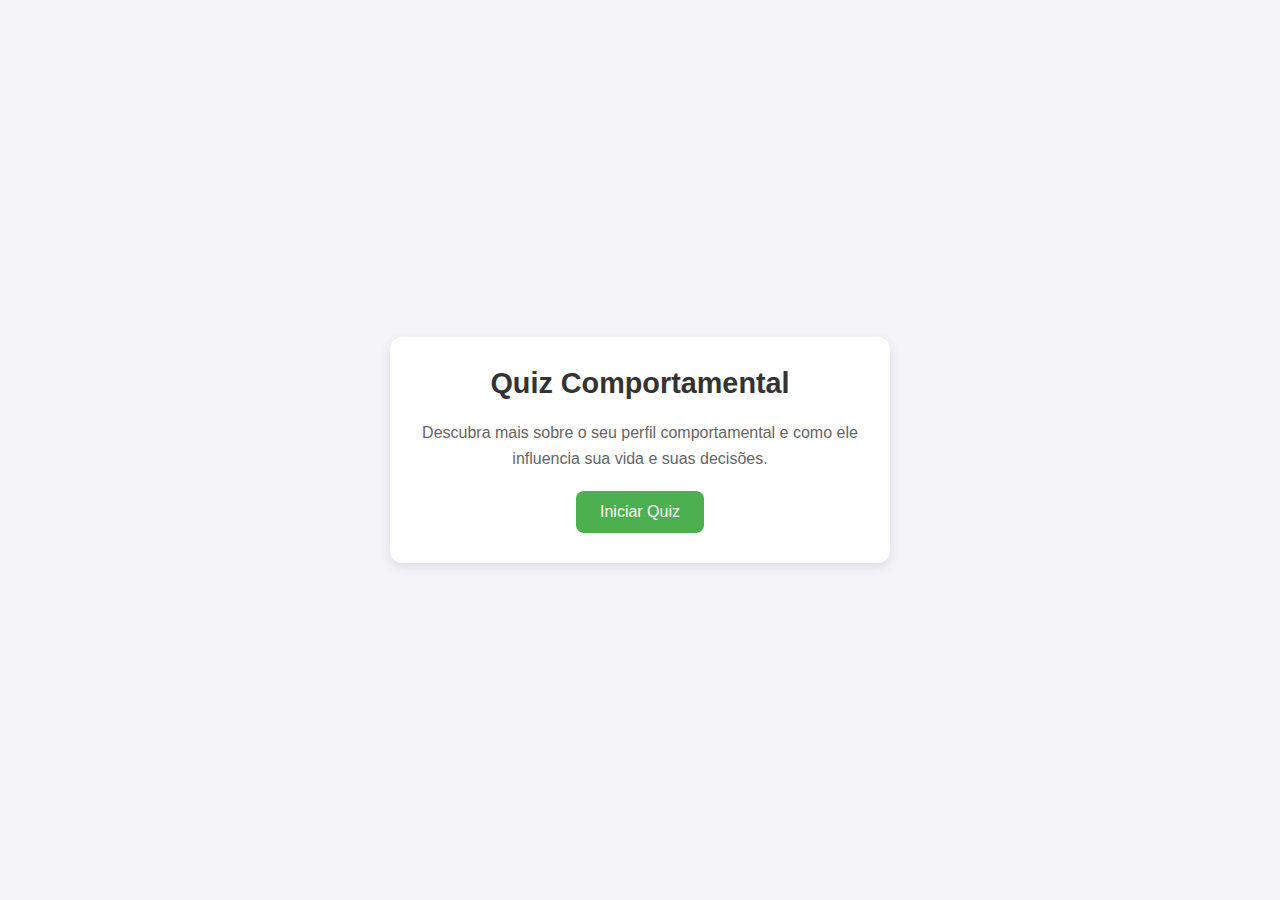
<file: quiz_adm/home.html>
<!DOCTYPE html>
<html lang="pt-BR">
<head>
  <meta charset="UTF-8">
  <meta name="viewport" content="width=device-width, initial-scale=1.0">
  <title>Bem-vindo ao Quiz Comportamental</title>
  <link rel="stylesheet" href="css/home.css">
</head>
<body>
  <div class="container">
    <div class="card">
      <h1>Quiz Comportamental</h1>
      <p>Descubra mais sobre o seu perfil comportamental e como ele influencia sua vida e suas decisões.</p>
      <a href="index.html" class="btn">Iniciar Quiz</a>
    </div>
  </div>
</body>
</html>
</file>
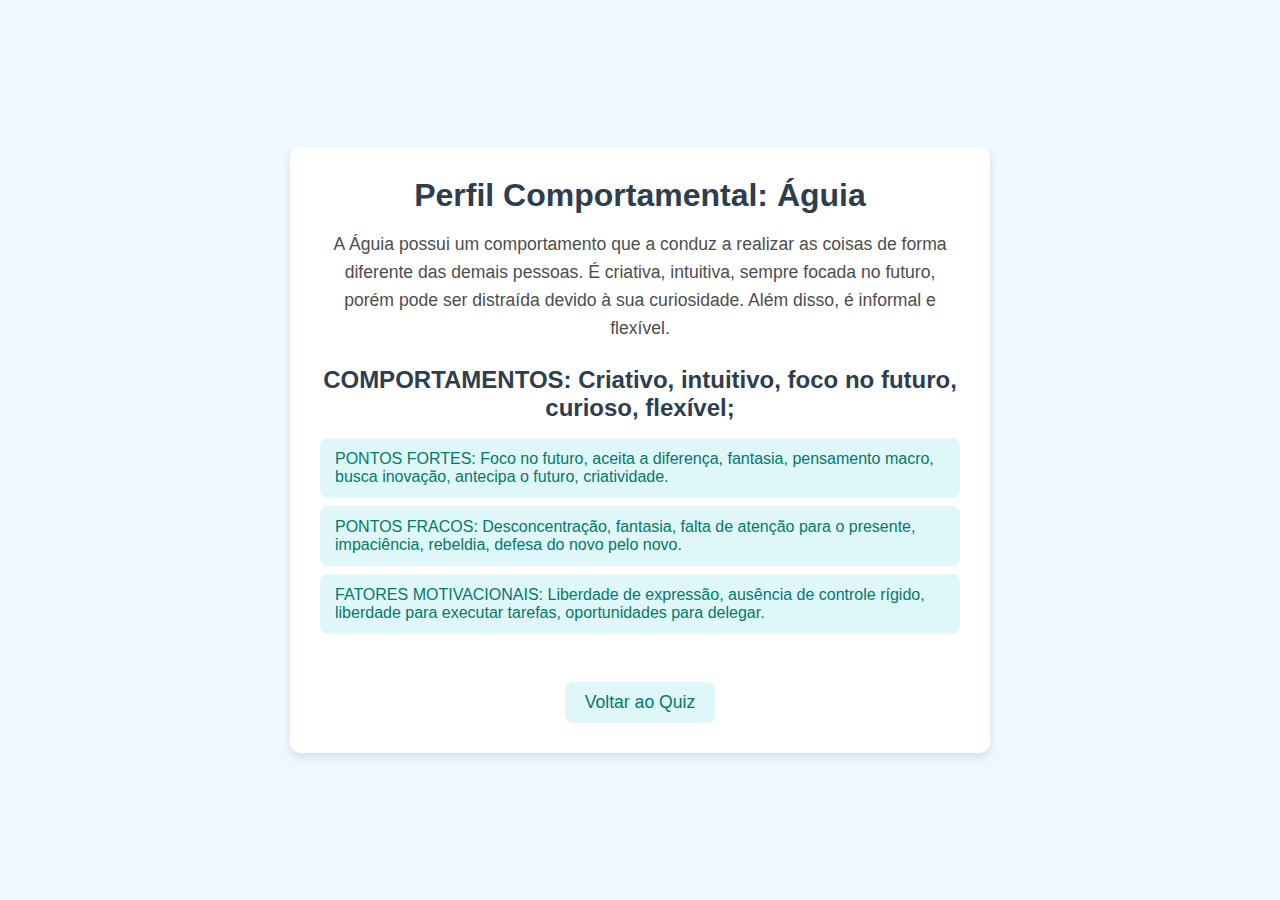
<file: quiz_adm/profiles/aguia.html>
<!DOCTYPE html>
<html lang="pt-BR">
<head>
    <meta charset="UTF-8">
    <meta name="viewport" content="width=device-width, initial-scale=1.0">
    <title>Perfil Águia</title>
    <style>
        * {
            margin: 0;
            padding: 0;
            box-sizing: border-box;
            font-family: Arial, sans-serif;
        }

        body {
            display: flex;
            align-items: center;
            justify-content: center;
            min-height: 100vh;
            background-color: #f0f8ff;
            color: #333;
            padding: 20px;
        }

        main {
            text-align: center;
            max-width: 700px;
            background-color: #ffffff;
            border-radius: 10px;
            padding: 30px;
            box-shadow: 0 4px 8px rgba(0, 0, 0, 0.1);
        }

        /* Título principal */
        h1 {
            font-size: 2rem;
            color: #2c3e50;
            margin-bottom: 1rem;
            animation: fadeIn 1s ease-in-out;
        }

        /* Parágrafo principal */
        p {
            font-size: 1.1rem;
            line-height: 1.6;
            color: #4d4d4d;
            margin-bottom: 1.5rem;
            padding: 0 10px;
        }

        /* Subtítulo */
        h2 {
            font-size: 1.5rem;
            color: #2c3e50;
            margin-bottom: 1rem;
        }

        /* Lista de características */
        ul {
            list-style-type: none;
            padding: 0;
            margin-bottom: 2rem;
        }

        ul li {
            background-color: #e0f7fa;
            color: #00796b;
            padding: 12px 15px;
            margin: 8px 0;
            border-radius: 8px;
            text-align: left;
            transition: background-color 0.3s, transform 0.2s;
        }

        ul li:hover {
            background-color: #b2ebf2;
            transform: scale(1.03);
        }

        /* Link para voltar */
        a {
            display: inline-block;
            font-size: 1.1rem;
            color: #00796b;
            text-decoration: none;
            background-color: #e0f7fa;
            padding: 10px 20px;
            border-radius: 8px;
            transition: background-color 0.3s, transform 0.3s;
            margin-top: 1rem;
        }

        a:hover {
            background-color: #b2ebf2;
            transform: scale(1.05);
        }

        /* Responsividade */
        @media (max-width: 768px) {
            h1 {
                font-size: 1.8rem;
            }

            p, h2, ul li, a {
                font-size: 1rem;
            }
        }

        /* Animação de entrada */
        @keyframes fadeIn {
            from {
                opacity: 0;
                transform: translateY(-20px);
            }
            to {
                opacity: 1;
                transform: translateY(0);
            }
        }
    </style>
</head>
<body>
    <main>
        <h1>Perfil Comportamental: Águia</h1>
        <p>A Águia possui um comportamento que a conduz a realizar as coisas de forma diferente das demais pessoas. É criativa, intuitiva, sempre focada no futuro, porém pode ser distraída devido à sua curiosidade. Além disso, é informal e flexível.</p>
        <h2>COMPORTAMENTOS: Criativo, intuitivo, foco no futuro, curioso, flexível;</h2>
        <ul>
            <li>PONTOS FORTES: Foco no futuro, aceita a diferença, fantasia, pensamento macro, busca inovação, antecipa o futuro, criatividade.</li>
            <li>PONTOS FRACOS: Desconcentração, fantasia, falta de atenção para o presente, impaciência, rebeldia, defesa do novo pelo novo.</li>
            <li>FATORES MOTIVACIONAIS: Liberdade de expressão, ausência de controle rígido, liberdade para executar tarefas, oportunidades para delegar.</li>
        </ul>
        <a href="index.html">Voltar ao Quiz</a>
    </main>
</body>
</html>
</file>
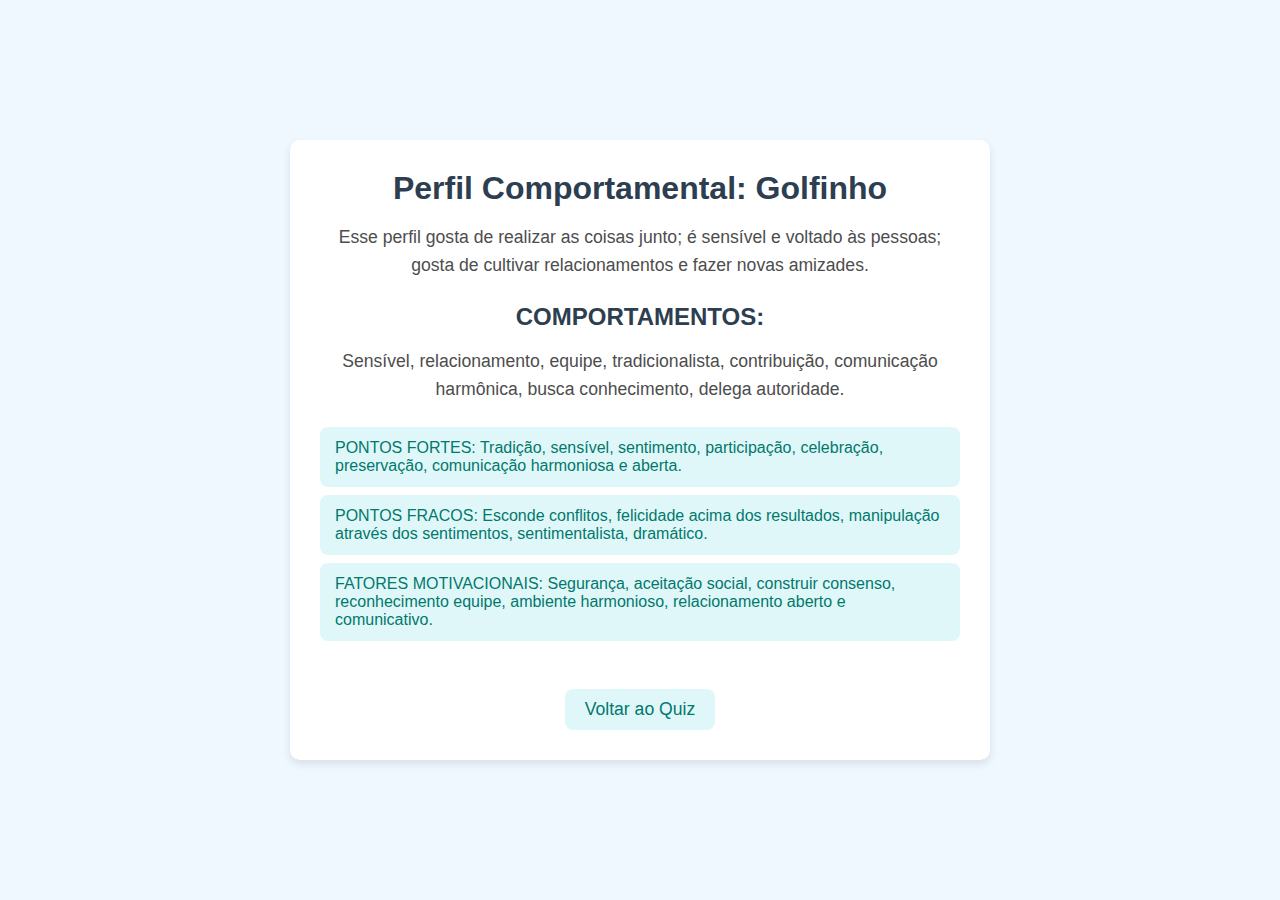
<file: quiz_adm/profiles/golfinho.html>
<!DOCTYPE html>
<html lang="pt-BR">
<head>
    <meta charset="UTF-8">
    <meta name="viewport" content="width=device-width, initial-scale=1.0">
    <title>Perfil Golfinho</title>
    <style>
        * {
            margin: 0;
            padding: 0;
            box-sizing: border-box;
            font-family: Arial, sans-serif;
        }
        
        body {
            display: flex;
            align-items: center;
            justify-content: center;
            min-height: 100vh;
            background-color: #f0f8ff;
            color: #333;
            padding: 20px;
        }
        
        main {
            text-align: center;
            max-width: 700px;
            background-color: #ffffff;
            border-radius: 10px;
            padding: 30px;
            box-shadow: 0 4px 8px rgba(0, 0, 0, 0.1);
        }
        
        /* Título principal */
        h1 {
            font-size: 2rem;
            color: #2c3e50;
            margin-bottom: 1rem;
            animation: fadeIn 1s ease-in-out;
        }
        
        /* Parágrafo principal */
        p {
            font-size: 1.1rem;
            line-height: 1.6;
            color: #4d4d4d;
            margin-bottom: 1.5rem;
            padding: 0 10px;
        }
        
        /* Subtítulo */
        h2 {
            font-size: 1.5rem;
            color: #2c3e50;
            margin-bottom: 1rem;
        }
        
        /* Lista de características */
        ul {
            list-style-type: none;
            padding: 0;
            margin-bottom: 2rem;
        }
        
        ul li {
            background-color: #e0f7fa;
            color: #00796b;
            padding: 12px 15px;
            margin: 8px 0;
            border-radius: 8px;
            text-align: left;
            transition: background-color 0.3s, transform 0.2s;
        }
        
        ul li:hover {
            background-color: #b2ebf2;
            transform: scale(1.03);
        }
        
        /* Link para voltar */
        a {
            display: inline-block;
            font-size: 1.1rem;
            color: #00796b;
            text-decoration: none;
            background-color: #e0f7fa;
            padding: 10px 20px;
            border-radius: 8px;
            transition: background-color 0.3s, transform 0.3s;
            margin-top: 1rem;
        }
        
        a:hover {
            background-color: #b2ebf2;
            transform: scale(1.05);
        }
        
        /* Responsividade */
        @media (max-width: 768px) {
            h1 {
                font-size: 1.8rem;
            }
            p, h2, ul li, a {
                font-size: 1rem;
            }
        }
        
        /* Animação de entrada */
        @keyframes fadeIn {
            from {
                opacity: 0;
                transform: translateY(-20px);
            }
            to {
                opacity: 1;
                transform: translateY(0);
            }
        }
    </style>
</head>
<body>
    <main>
        <h1>Perfil Comportamental: Golfinho</h1>
        <p>Esse perfil gosta de realizar as coisas junto; é sensível e voltado às pessoas; gosta de cultivar relacionamentos e fazer novas amizades.</p>
        <h2>COMPORTAMENTOS:</h2>
        <p>Sensível, relacionamento, equipe, tradicionalista, contribuição, comunicação harmônica, busca conhecimento, delega autoridade.</p>
        <ul>
            <li>PONTOS FORTES: Tradição, sensível, sentimento, participação, celebração, preservação, comunicação harmoniosa e aberta.</li>
            <li>PONTOS FRACOS: Esconde conflitos, felicidade acima dos resultados, manipulação através dos sentimentos, sentimentalista, dramático.</li>
            <li>FATORES MOTIVACIONAIS: Segurança, aceitação social, construir consenso, reconhecimento equipe, ambiente harmonioso, relacionamento aberto e comunicativo.</li>
        </ul>
        <a href="index.html">Voltar ao Quiz</a>
    </main>
</body>
</html>
</file>
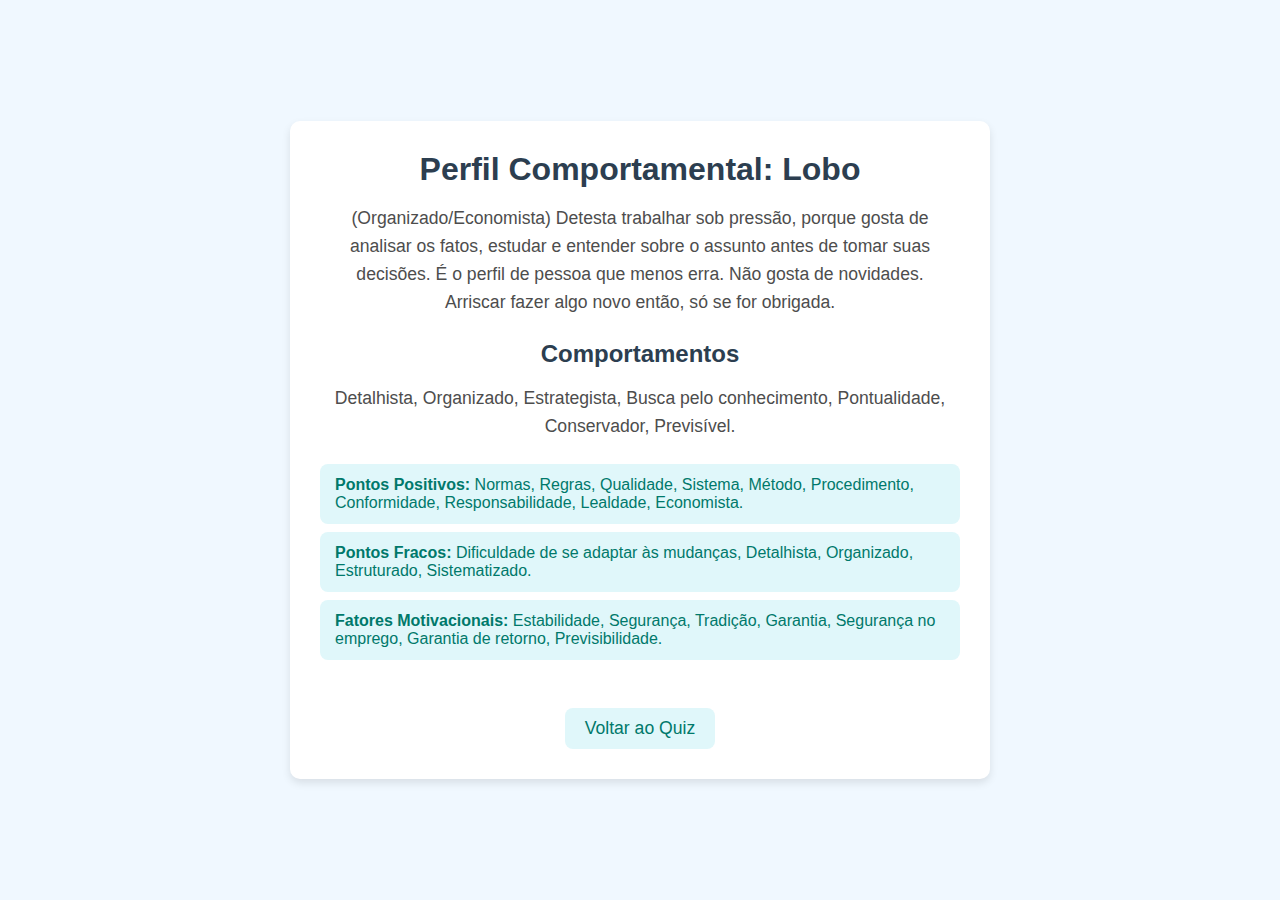
<file: quiz_adm/profiles/lobo.html>
<!DOCTYPE html>
<html lang="pt-BR">
<head>
    <meta charset="UTF-8">
    <meta name="viewport" content="width=device-width, initial-scale=1.0">
    <title>Perfil Comportamental: Lobo</title>
    <style>
        * {
            margin: 0;
            padding: 0;
            box-sizing: border-box;
            font-family: Arial, sans-serif;
        }

        body {
            display: flex;
            align-items: center;
            justify-content: center;
            min-height: 100vh;
            background-color: #f0f8ff;
            color: #333;
            padding: 20px;
        }

        main {
            text-align: center;
            max-width: 700px;
            background-color: #ffffff;
            border-radius: 10px;
            padding: 30px;
            box-shadow: 0 4px 8px rgba(0, 0, 0, 0.1);
        }

        h1 {
            font-size: 2rem;
            color: #2c3e50;
            margin-bottom: 1rem;
            animation: fadeIn 1s ease-in-out;
        }

        p {
            font-size: 1.1rem;
            line-height: 1.6;
            color: #4d4d4d;
            margin-bottom: 1.5rem;
            padding: 0 10px;
        }

        h2 {
            font-size: 1.5rem;
            color: #2c3e50;
            margin-bottom: 1rem;
        }

        ul {
            list-style-type: none;
            padding: 0;
            margin-bottom: 2rem;
        }

        ul li {
            background-color: #e0f7fa;
            color: #00796b;
            padding: 12px 15px;
            margin: 8px 0;
            border-radius: 8px;
            text-align: left;
            transition: background-color 0.3s, transform 0.2s;
        }

        ul li:hover {
            background-color: #b2ebf2;
            transform: scale(1.03);
        }

        a {
            display: inline-block;
            font-size: 1.1rem;
            color: #00796b;
            text-decoration: none;
            background-color: #e0f7fa;
            padding: 10px 20px;
            border-radius: 8px;
            transition: background-color 0.3s, transform 0.3s;
            margin-top: 1rem;
        }

        a:hover {
            background-color: #b2ebf2;
            transform: scale(1.05);
        }

        @media (max-width: 768px) {
            h1 {
                font-size: 1.8rem;
            }

            p, h2, ul li, a {
                font-size: 1rem;
            }
        }

        @keyframes fadeIn {
            from {
                opacity: 0;
                transform: translateY(-20px);
            }
            to {
                opacity: 1;
                transform: translateY(0);
            }
        }
    </style>
</head>
<body>
    <main>
        <h1>Perfil Comportamental: Lobo</h1>
        <p>(Organizado/Economista) Detesta trabalhar sob pressão, porque gosta de analisar os fatos,
            estudar e entender sobre o assunto antes de tomar suas decisões. É o perfil de pessoa que menos
            erra. Não gosta de novidades. Arriscar fazer algo novo então, só se for obrigada.</p>
        <h2>Comportamentos</h2>
        <p>Detalhista, Organizado, Estrategista, Busca pelo conhecimento, Pontualidade, Conservador, Previsível.</p>
        <ul>
            <li><strong>Pontos Positivos:</strong> Normas, Regras, Qualidade, Sistema, Método, Procedimento,
                Conformidade, Responsabilidade, Lealdade, Economista.</li>
            <li><strong>Pontos Fracos:</strong> Dificuldade de se adaptar às mudanças, Detalhista, Organizado,
                Estruturado, Sistematizado.</li>
            <li><strong>Fatores Motivacionais:</strong> Estabilidade, Segurança, Tradição, Garantia,
                Segurança no emprego, Garantia de retorno, Previsibilidade.</li>
        </ul>
        <a href="index.html">Voltar ao Quiz</a>
    </main>
</body>
</html>
</file>
<file: quiz_adm/css/home.css>
/* Reset básico */
* {
    margin: 0;
    padding: 0;
    box-sizing: border-box;
  }
  
  body {
    font-family: Arial, sans-serif;
    display: flex;
    justify-content: center;
    align-items: center;
    height: 100vh;
    background-color: #f4f4f9;
  }
  
  .container {
    display: flex;
    justify-content: center;
    align-items: center;
    width: 100%;
    height: 100%;
    padding: 20px;
  }
  
  .card {
    background-color: #fff;
    border-radius: 12px;
    padding: 30px;
    width: 90%;
    max-width: 500px;
    text-align: center;
    box-shadow: 0 4px 12px rgba(0, 0, 0, 0.1);
    transition: transform 0.3s ease;
  }
  
  .card:hover {
    transform: scale(1.05);
  }
  
  .card h1 {
    font-size: 1.8em;
    color: #333;
    margin-bottom: 20px;
  }
  
  .card p {
    font-size: 1em;
    color: #666;
    line-height: 1.6;
    margin-bottom: 20px;
  }
  
  .btn {
    display: inline-block;
    padding: 12px 24px;
    font-size: 1em;
    color: #fff;
    background-color: #4CAF50;
    border: none;
    border-radius: 8px;
    text-decoration: none;
    transition: background-color 0.3s ease;
  }
  
  .btn:hover {
    background-color: #45a049;
  }
  
  /* Responsividade */
  @media (max-width: 768px) {
    .card {
      padding: 20px;
    }
    
    .card h1 {
      font-size: 1.5em;
    }
    
    .btn {
      padding: 10px 20px;
      font-size: 0.9em;
    }
  }
  
  @media (max-width: 480px) {
    .card h1 {
      font-size: 1.2em;
    }
    
    .btn {
      padding: 8px 16px;
      font-size: 0.8em;
    }
  }
</file>
